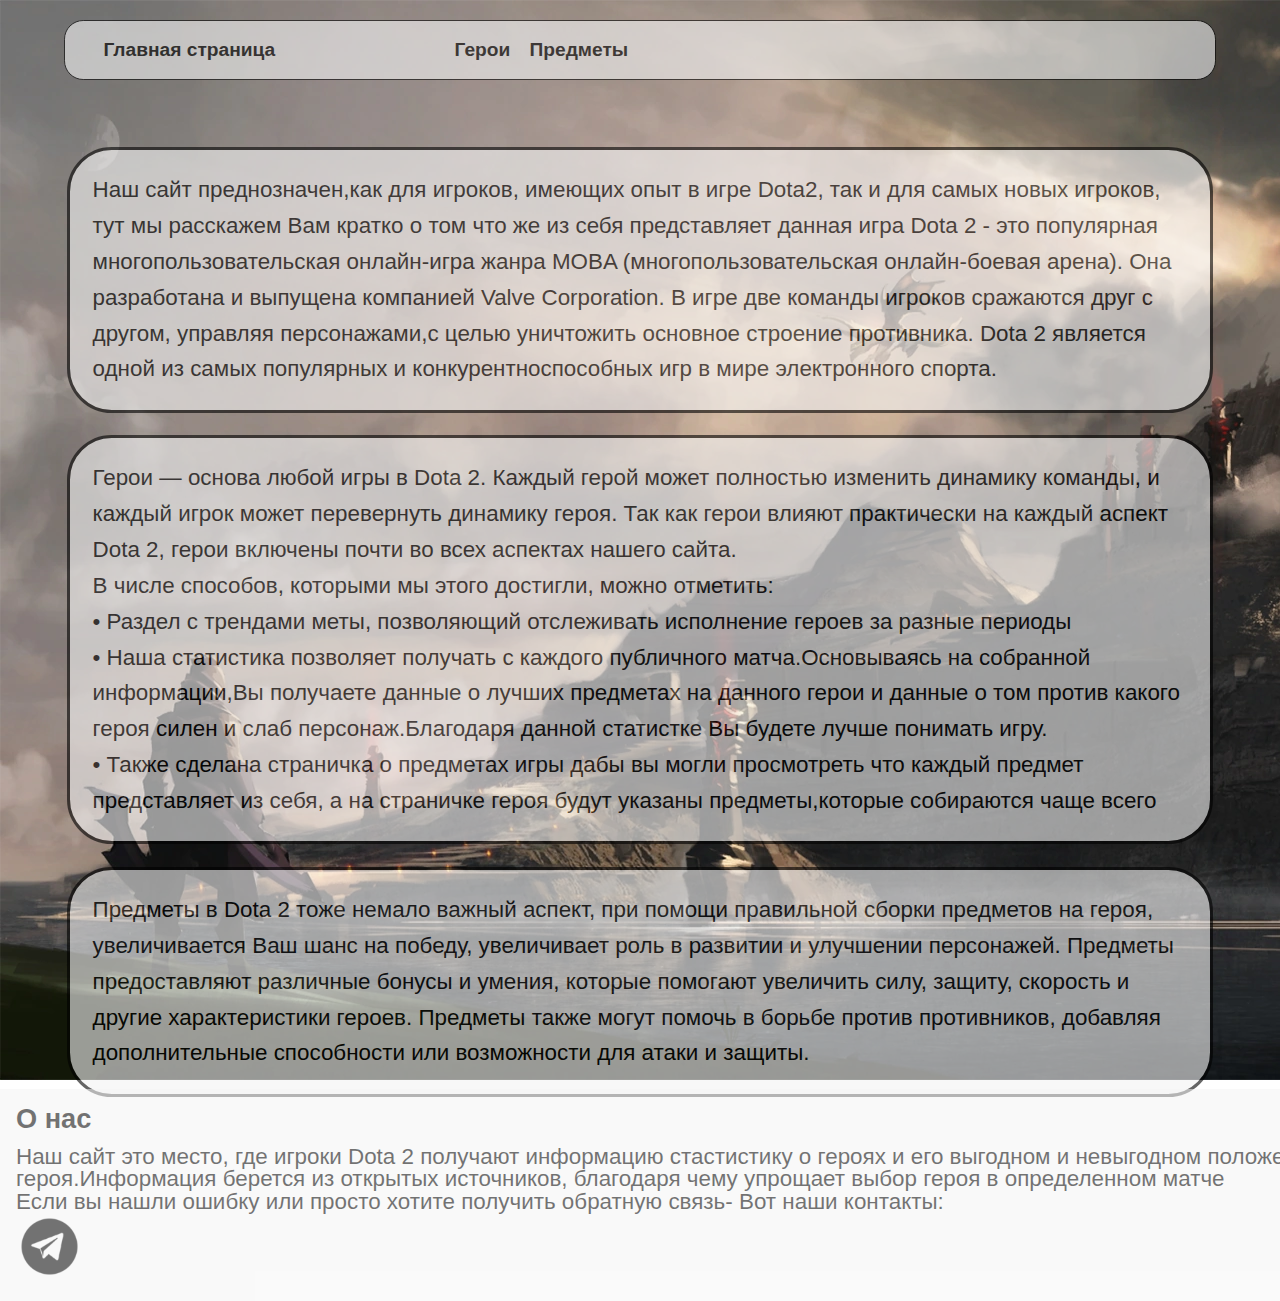
<file: index.html>
<!DOCTYPE html>
<html lang="en">
<head>
    <meta charset="UTF-8">
    <meta name="viewport" content="width=device-width, initial-scale=1.0">
    <title>Document</title>
    <link rel="stylesheet" href="zero.css">
    <link rel="stylesheet" href="index.css">
    <link rel="shortcut icon" href="img\acabbe92695680d3bb3317d8708ec1a2.jpg" type="img/jpg">
</head>
<body>
    <nav> 
        <div class="logotip">
            <div class="logo">
                <a href="index.html">Главная страница</a>
            </div>
            <div class="catalog">
            <ul>
                <li><a href="heroes.html">Герои</a></li>
                <li><a href="items.html">Предметы</a></li>   
            </ul>
            </div>
        </div>    
    </nav>
    <main>
       <div class="frame">
        Наш сайт преднозначен,как для игроков, имеющих опыт в игре Dota2, так и для самых новых игроков, тут мы расскажем Вам кратко о том что же из себя представляет данная игра
        Dota 2 - это популярная многопользовательская онлайн-игра жанра MOBA (многопользовательская онлайн-боевая арена). Она разработана и выпущена компанией Valve Corporation. В игре две команды игроков сражаются друг с другом, управляя персонажами,с целью уничтожить основное строение противника. Dota 2 является одной из самых популярных и конкурентноспособных игр в мире электронного спорта.
       </div>
<div class="frame1">
 <p> Герои — основа любой игры в Dota 2. Каждый герой может полностью изменить динамику команды, и каждый игрок может перевернуть динамику героя.   
Так как герои влияют практически на каждый аспект Dota 2, герои включены почти во всех аспектах нашего сайта.<br>В числе способов, которыми мы этого достигли, можно отметить:<br>
• Раздел с трендами меты, позволяющий отслеживать исполнение героев за разные периоды<br>
• Наша статистика позволяет получать с каждого публичного матча.Основываясь на собранной информации,Вы получаете данные о лучших предметах на данного герои и данные о том против какого героя силен и слаб персонаж.Благодаря данной статистке Вы будете лучше понимать игру.<br>
• Также сделана страничка о предметах игры дабы вы могли просмотреть что каждый предмет представляет из себя, а на страничке героя будут указаны предметы,которые собираются чаще всего</p>
</div>
<div class="frame2">
    <p> Предметы в Dota 2 тоже немало важный аспект, при помощи правильной сборки предметов на героя, увеличивается Ваш шанс на победу, увеличивает роль в развитии и улучшении персонажей. Предметы предоставляют различные бонусы и умения, которые помогают увеличить силу, защиту, скорость и другие характеристики героев. Предметы также могут помочь в борьбе против противников, добавляя дополнительные способности или возможности для атаки и защиты.
    </p>
</div>
    </main>
    <footer>
        <h1>О нас</h1>
        <p>Наш сайт это место, где игроки Dota 2 получают информацию стастистику о героях и его выгодном и невыгодном положении в матче и выборке науличших предметов на героя.Информация берется из открытых источников, благодаря чему упрощает выбор героя в определенном матче <br>
        Если вы нашли ошибку или просто хотите получить обратную связь- Вот наши контакты:<br>
        <a href="https://t.me/nerolyy" target="_blank"><img src="img\telegram_icon_178920.png" ></a>
        </p>
    </footer>
</body>
</html>
</file>
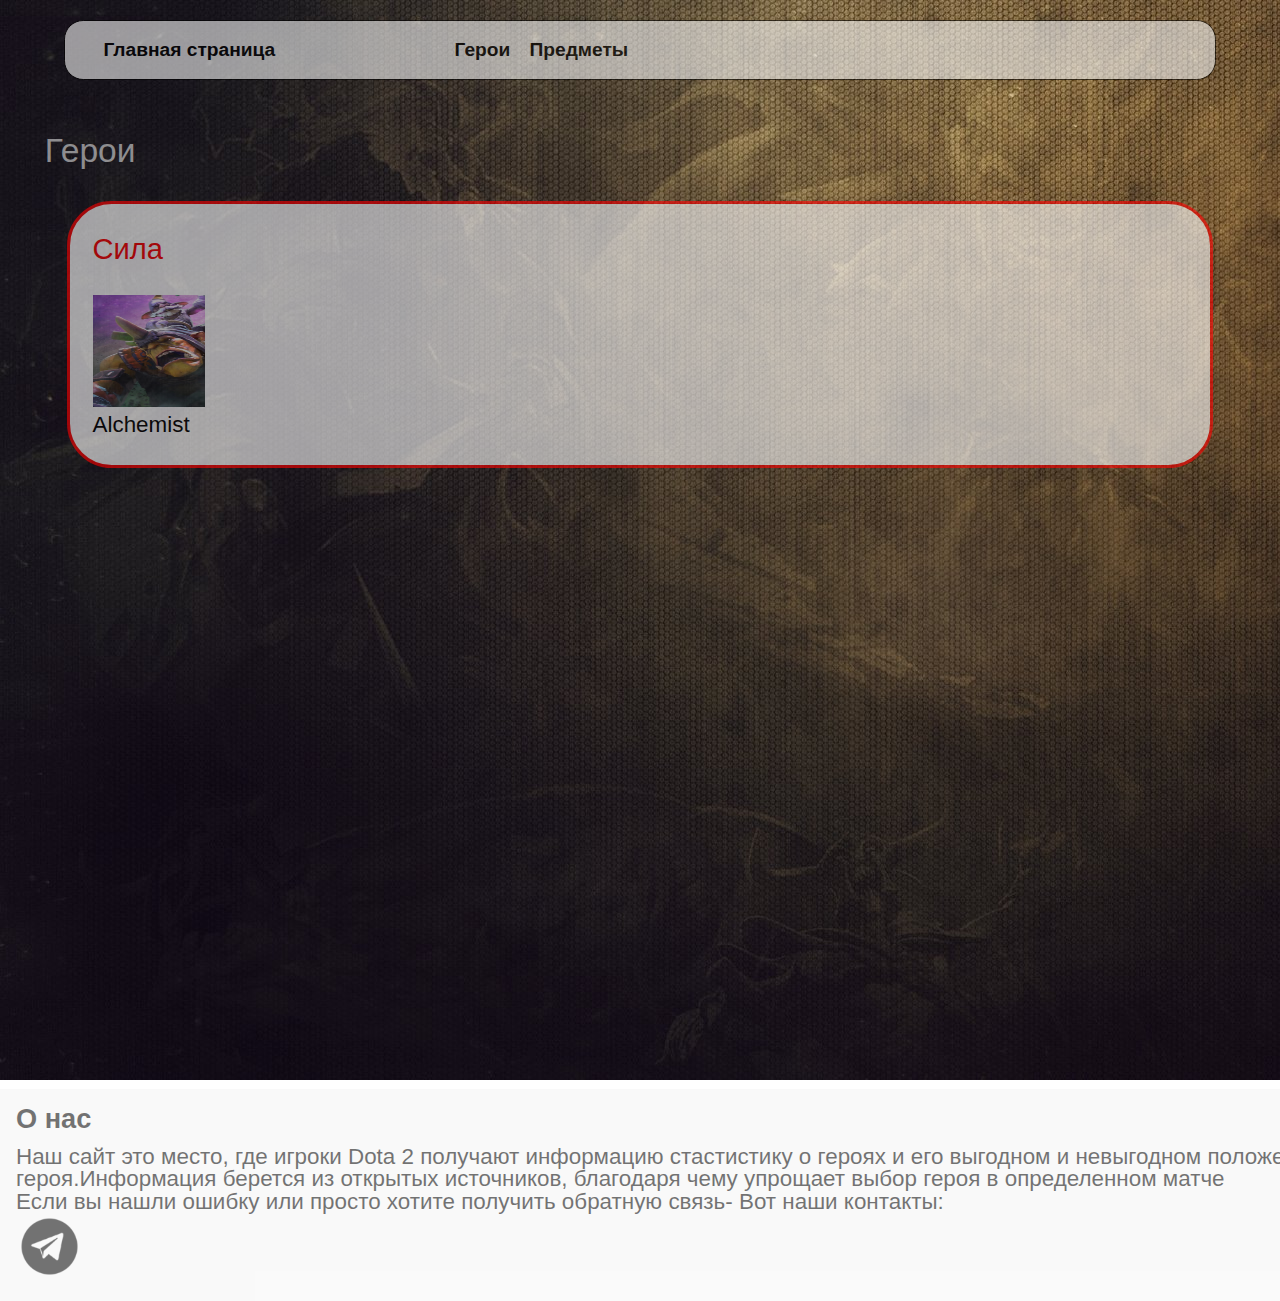
<file: heroes.html>
<!DOCTYPE html>
<html lang="en">
<head>
    <meta charset="UTF-8">
    <meta name="viewport" content="width=device-width, initial-scale=1.0">
    <title>Document</title>
    <link rel="stylesheet" href="zero.css">
    <link rel="stylesheet" href="index.css">
    <link rel="shortcut icon" href="img\acabbe92695680d3bb3317d8708ec1a2.jpg" type="img/jpg">
</head>
<body class="sectionHeroes">
    <nav> 
        <div class="logotip">
            <div class="logo">
                <a href="index.html">Главная страница</a>
            </div>
            <div class="catalog">
            <ul>
                <li><a href="heroes.html">Герои</a></li>
                <li><a href="items.html">Предметы</a></li>   
            </ul>
            </div>
        </div>    
    </nav>
    <main>
        <h1 class="geroii">Герои</h1>
        <div class="strength">
            <h1>Сила</h1>
            <div class="strentghHeroes">
                <a href=""><img src="img\210aa94dc89d593156e315d6aa8ef753.jpg" alt=""><p>Alchemist</p></a>
            </div>
        </div>
    </main>
    <footer>
        <h1>О нас</h1>
        <p>Наш сайт это место, где игроки Dota 2 получают информацию стастистику о героях и его выгодном и невыгодном положении в матче и выборке науличших предметов на героя.Информация берется из открытых источников, благодаря чему упрощает выбор героя в определенном матче <br>
        Если вы нашли ошибку или просто хотите получить обратную связь- Вот наши контакты:<br>
        <a href="https://t.me/nerolyy" target="_blank"><img src="img\telegram_icon_178920.png" ></a>
        </p>
    </footer>
    <script src="index.js"></script>
</body>
</html>
</file>
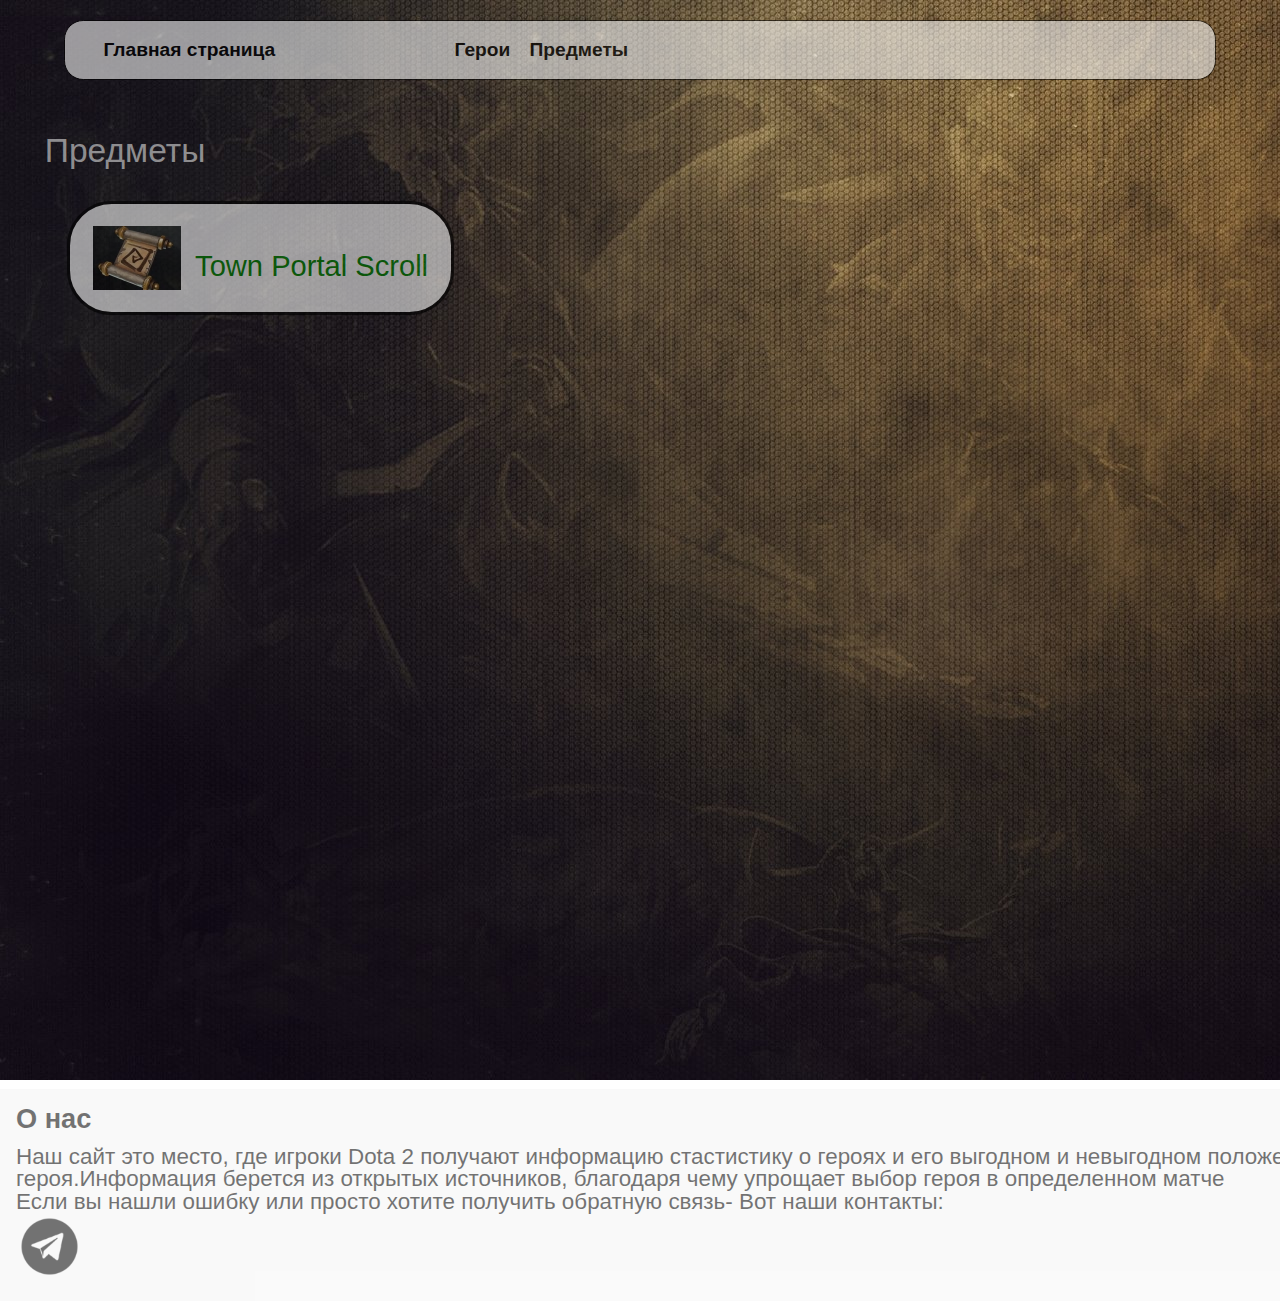
<file: items.html>
<!DOCTYPE html>
<html lang="en">
<head>
    <meta charset="UTF-8">
    <meta name="viewport" content="width=device-width, initial-scale=1.0">
    <title>Document</title>
    <link rel="stylesheet" href="zero.css">
    <link rel="stylesheet" href="index.css">
    <link rel="shortcut icon" href="img\acabbe92695680d3bb3317d8708ec1a2.jpg" type="img/jpg">
</head>
<body class="sectionItems">
    <nav> 
        <div class="logotip">
            <div class="logo">
                <a href="index.html">Главная страница</a>
            </div>
            <div class="catalog">
            <ul>
                <li><a href="heroes.html">Герои</a></li>
                <li><a href="items.html">Предметы</a></li>   
            </ul>
            </div>
        </div>    
    </nav>
    <main>
        <h1 class="predmeti">Предметы</h1>
        <div class="rasxodniki">
            <div class="yeei">
               <img src="img\Town_Portal_Scroll_icon.webp" id="photo">
               <h1>Town Portal Scroll</h1> 
            </div>
            <div class="salve" id="block">
                <p>После 3 сек. произнесения заклинания, телепортирует героя к выбранной союзной постройке.
                    При двойном нажатии телепортирует к фонтану своей команды.</p>
            </div>
        </div>
    </main>
    <footer>
        <h1>О нас</h1>
        <p>Наш сайт это место, где игроки Dota 2 получают информацию стастистику о героях и его выгодном и невыгодном положении в матче и выборке науличших предметов на героя.Информация берется из открытых источников, благодаря чему упрощает выбор героя в определенном матче <br>
        Если вы нашли ошибку или просто хотите получить обратную связь- Вот наши контакты:<br>
        <a href="https://t.me/nerolyy" target="_blank"><img src="img\telegram_icon_178920.png" ></a>
        </p>
    </footer>
    <script src="index.js"></script>
</body>
</html>
</file>
<file: zero.css>
html, body, div, span, applet, object, iframe,
h1, h2, h3, h4, h5, h6, p, blockquote, pre,
a, abbr, acronym, address, big, cite, code,
del, dfn, em, img, ins, kbd, q, s, samp,
small, strike, strong, sub, sup, tt, var,
b, u, i, center,
dl, dt, dd, ol, ul, li,
fieldset, form, label, legend,
table, caption, tbody, tfoot, thead, tr, th, td,
article, aside, canvas, details, embed, 
figure, figcaption, footer, header, hgroup, 
menu, nav, output, ruby, section, summary,
time, mark, audio, video {
	margin: 0;
	padding: 0;
	border: 0;
	font-size: 100%;
	font: inherit;
	vertical-align: baseline;
}
article, aside, details, figcaption, figure, 
footer, header, hgroup, menu, nav, section {
	display: block;
}
html {
	height: 100%;
}
body {
	line-height: 1;
}
ol, ul {
	list-style: none;
}
blockquote, q {
	quotes: none;
}
blockquote:before, blockquote:after,
q:before, q:after {
	content: '';
	content: none;
}
table {
	border-collapse: collapse;
	border-spacing: 0;
}
</file>
<file: index.css>
.logotip{
    display: flex; 
}
nav{
    font-family: 'Franklin Gothic Medium', 'Arial Narrow', Arial, sans-serif;
    background-color: whitesmoke;
    color: black;
    padding: 1.2em;
    border-radius: 1.2em 1.2em 1.2em 1.2em;
    
    border: 0.05em solid black;
    margin-top: 20px;
    margin-left: 4em;
    margin-right: 4em;
    opacity: 60%;
}
nav a{
    color: black;
    text-decoration: none;
    font-size: 1.2em;
    font-weight: bold;
    margin-left:  1em;
}
nav ul{
    display: flex;   
}
.logo{
    margin-right: 10em;    
}
body{
    background-image: url("img/Fall_2016_Battle_Pass_Loading_Screen_III_16x9.webp");
    margin-bottom: 10em;
    background-repeat: no-repeat;
}
footer{
    font-family: 'Franklin Gothic Medium', 'Arial Narrow', Arial, sans-serif;
    background-color: whitesmoke;
    opacity:55%;
    color: black;
    padding: 1em;   
}
main{
    height: 920px;
}
footer p{
    width: 80em;
    font-size: 1.4em;
}
footer h1{
    font-size: 1.7em;
    font-weight: bold;
    margin-bottom: 0.5em;
}
footer img{
    height: 3em;
    width: 3em;
}
main {
    font-family: 'Franklin Gothic Medium', 'Arial Narrow', Arial, sans-serif;
    font-size: 1.4em;
    line-height: 1.6;
    margin: 1em;
    padding: 1em;
    color: black;
    opacity: 60%;
}
.frame {
    display: flex;
    justify-content: center;
    border: 0.15em solid black; 
    padding: 1em; 
    border-radius: 2em; 
    background-color: whitesmoke; 
    color: black;
    margin: 1em;
}
.frame1 {
    display: flex;
    justify-content: center;
    border: 0.15em solid black; 
    padding: 1em; 
    border-radius: 2em; 
    background-color: whitesmoke; 
    color: black;
    margin: 1em;
}
.frame2{
    display: flex;
    justify-content: center;
    border: 0.15em solid black; 
    padding: 1em; 
    border-radius: 2em; 
    background-color: whitesmoke; 
    color: black;
    margin: 1em;
}
.catalog a:hover {
	background-color: gray; 
    padding: 0.2em;
    border-radius: 5em;
    margin: 0.2em;
}
.logo a:hover {
	background-color: gray;
    padding: 0.2em;
    border-radius: 5em;
}
.rasxodniki{
    border: 0.15em solid black; 
    padding: 1em; 
    border-radius: 2em; 
    background-color: whitesmoke; 
    color: black;
    margin: 1em;
    width: 15em;
    display: flex;
    flex-wrap: wrap;
    justify-content: space-between; 
}
.rasxodniki h1{
    font-size: 1.3em;
    color: green;
    margin-left: 0.5em;
}
.yeei{
    display: flex;
    align-items: end;
}
.rasxodniki p{
    font-size: 0.8em;
    margin-top: 0.5em;
    
}
.salve{
    display: none;
}
.sectionHeroes{
    background-image: url("img/1618527672_48-p-fon-dota-2-48.jpg");
}
.sectionItems{
    background-image: url("img/1618527672_48-p-fon-dota-2-48.jpg");
}
.strength img{
    width: 5em;
    height: 5em;
    margin-bottom: -0.5em;
    margin-top: 1em;
}
.strength{
    border: 0.15em solid red; 
    padding: 1em; 
    border-radius: 2em; 
    background-color:white; 
    color: black;
    margin: 1em;
}
a, u {
    text-decoration: none;
    color: black;
  }
  .strength h1{
    font-size: 1.3em;
    color: red;
  }
  .strentghHeroes{
    display: flex;
    flex-wrap: wrap;
    justify-content: space-between;
  }
  .geroii{
    font-size: 1.5em;
    color: gainsboro;
  }
  .predmeti{
    font-size: 1.5em;
    color: gainsboro;
  }
</file>
